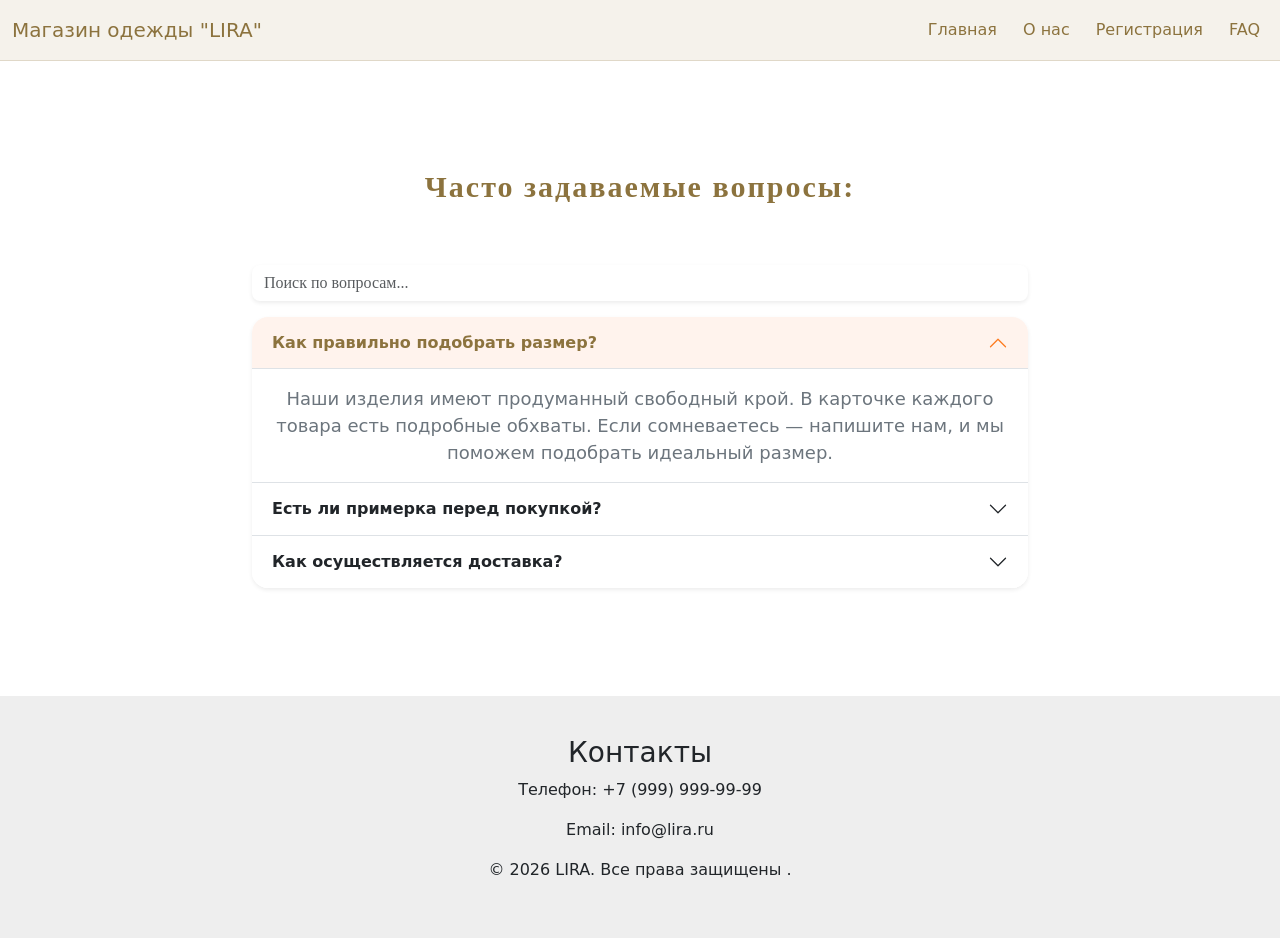
<file: FAQ.html>
<!DOCTYPE html>
<html lang="en">
<head>
    <meta charset="UTF-8">
    <meta name="viewport" content="width=device-width, initial-scale=1.0">
    <title>FAQ</title>
    <link href="https://cdn.jsdelivr.net/npm/bootstrap@5.3.8/dist/css/bootstrap.min.css" rel="stylesheet"
     integrity="sha384-sRIl4kxILFvY47J16cr9ZwB07vP4J8+LH7qKQnuqkuIAvNWLzeN8tE5YBujZqJLB" crossorigin="anonymous">
     <link rel="stylesheet" href="./style.css" />
</head>
<body>

    <nav class="navbar navbar-expand-lg my-navbar">
       <div class="container-fluid">
           <a class="navbar-brand" href="index.html">Магазин одежды "LIRA"</a>
              <button class="navbar-toggler" type="button" data-bs-toggle="collapse" data-bs-target="#navbarNav" >
                 <span class="navbar-toggler-icon"></span>
              </button>
                    <div class="collapse navbar-collapse" id="navbarNav">
                       <ul class="navbar-nav ms-auto">
                          <li class="nav-item"><a class="nav-link" href="./index.html">Главная</a></li>
                          <li class="nav-item"><a class="nav-link" href="./about.html">О нас</a></li>
                          <li class="nav-item"><a class="nav-link" href="./register.html">Регистрация</a></li>
                         <li class="nav-item"><a class="nav-link" href="./FAQ.html">FAQ</a></li>
                      </ul>   
                   </div>
       </div>
  </nav>
  <main>
            <section class="py-5">
                    <div class="container" style="max-width: 800px;">
                        <h3 class=" mb-3">Часто задаваемые вопросы:</h3>
                        <div class="mb-3">
                            <input
                                type="text"
                                class="form-control form-controp-lg rounded-3 border-0 shadow-sm"
                                id="faqSearch"
                                placeholder="Поиск по вопросам...">
                        </div>

                        <div class="accordion accordion-flush shadow-sm rounded-4 overflow-hidden" id="faqAccordion">
                        
                        <div class="accordion-item">
                            <h2 class="accordion-header">
                                    <button class="accordion-button fw-bold" type="button" data-bs-toggle="collapse" data-bs-target="#faq1">
                                        Как правильно подобрать размер?
                                    </button>
                            </h2>
                            <div id="faq1" class="accordion-collapse collapse show" data-bs-parent="#faqAccordion">
                                <div class="accordion-body text-muted">
                                    Наши изделия имеют продуманный свободный крой. В карточке каждого товара есть подробные обхваты. Если сомневаетесь — напишите нам, и мы поможем подобрать идеальный размер.
                                </div>
                            </div>
                        </div>

                        <div class="accordion-item">
                            <h2 class="accordion-header">
                                    <button class="accordion-button collapsed fw-bold" type="button" data-bs-toggle="collapse" data-bs-target="#faq2">
                                        Есть ли примерка перед покупкой?
                                    </button>
                            </h2>
                            <div id="faq2" class="accordion-collapse collapse" data-bs-parent="#faqAccordion">
                                    <div class="accordion-body text-muted">
                                        Да, при доставке курьером у вас есть 15 минут на примерку. Вы можете оплатить только то, что вам идеально подошло.
                                    </div>
                            </div>
                        </div>

                        <div class="accordion-item">
                            <h2 class="accordion-header">
                                    <button class="accordion-button collapsed fw-bold" type="button" data-bs-toggle="collapse" data-bs-target="#faq3">
                                        Как осуществляется доставка?
                                    </button>
                            </h2>
                            <div id="faq3" class="accordion-collapse collapse" data-bs-parent="#faqAccordion">
                                    <div class="accordion-body text-muted">
                                        Мы доставляем заказы по всей Кыргызстану. Доставка осуществляется курьером или почтой. Сроки зависят от вашего региона.
                                    </div>
                            </div>
                    </div>
            </section>
    </main>
        <footer>
      <div class="container">
            <h3>Контакты</h3>
            <p>Телефон: +7 (999) 999-99-99</p>
            <p>Email: info@lira.ru</p>
            <p>© 2026 LIRA. Все права защищены .</p>
      </div>
    </footer>

            <script
                src="https://cdn.jsdelivr.net/npm/bootstrap@5.3.8/dist/js/bootstrap.bundle.min.js"
                integrity="sha384-FKyoEForCGlyvwx9Hj09JcYn3nv7wiPVlz7YYwJrWVcXK/BmnVDxM+D2scQbITxI"
                crossorigin="anonymous">
            </script>
            <script src="./script.js"></script>

    
</body>
</html>
</file>
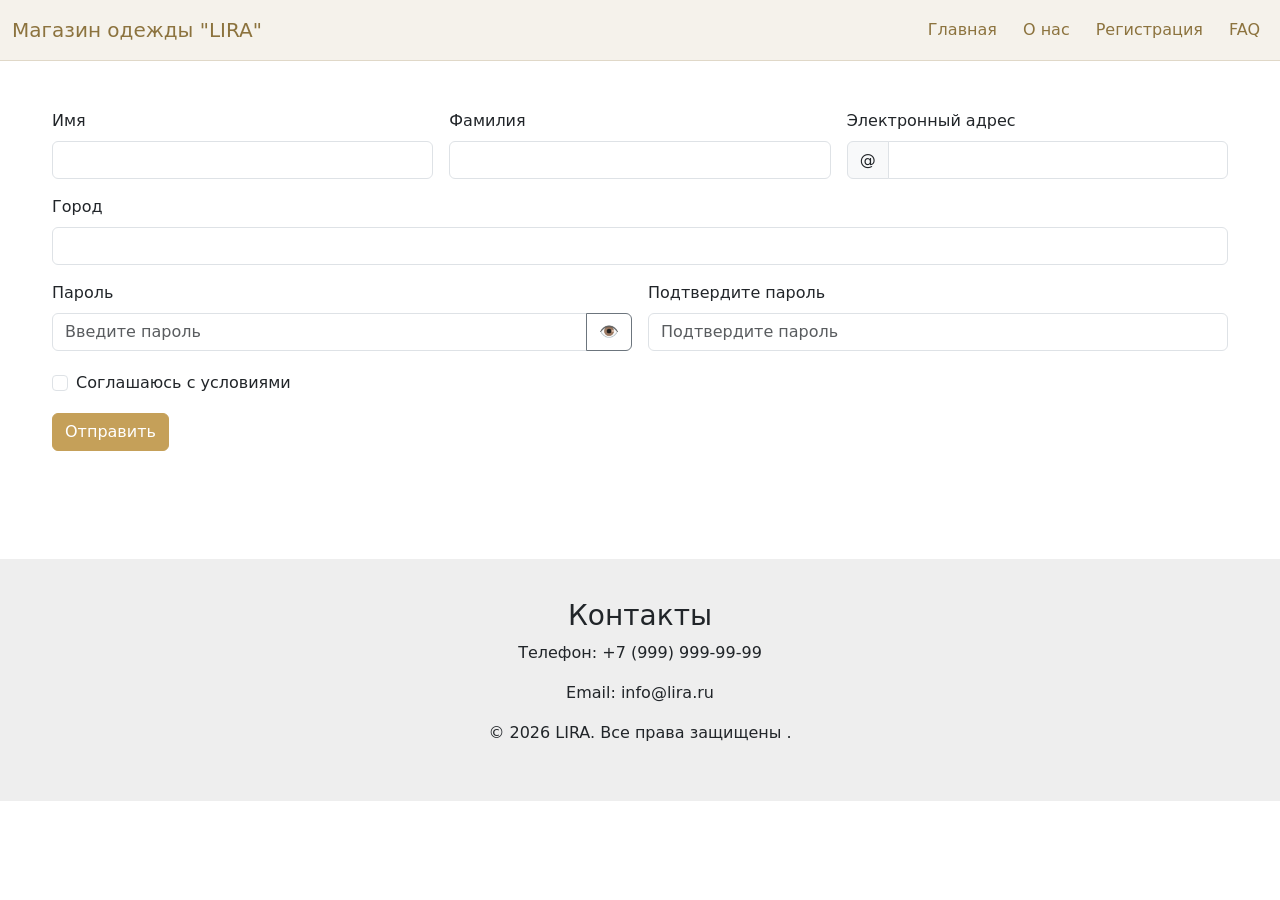
<file: register.html>
<!DOCTYPE html>
<html lang="en">
<head>
    <meta charset="UTF-8">
    <meta name="viewport" content="width=device-width, initial-scale=1.0">
    <title>Регистрация</title>
    <link href="https://cdn.jsdelivr.net/npm/bootstrap@5.3.8/dist/css/bootstrap.min.css" rel="stylesheet"
     integrity="sha384-sRIl4kxILFvY47J16cr9ZwB07vP4J8+LH7qKQnuqkuIAvNWLzeN8tE5YBujZqJLB" crossorigin="anonymous">
     <link rel="stylesheet" href="./style.css" />
</head>
<body>
    <nav class="navbar navbar-expand-lg my-navbar">
       <div class="container-fluid">
           <a class="navbar-brand" href="index.html">Магазин одежды "LIRA"</a>
              <button class="navbar-toggler" type="button" data-bs-toggle="collapse" data-bs-target="#navbarNav" >
                 <span class="navbar-toggler-icon"></span>
              </button>
                    <div class="collapse navbar-collapse" id="navbarNav">
                       <ul class="navbar-nav ms-auto">
                          <li class="nav-item"><a class="nav-link" href="./index.html">Главная</a></li>
                          <li class="nav-item"><a class="nav-link" href="./about.html">О нас</a></li>
                          <li class="nav-item"><a class="nav-link" href="./register.html">Регистрация</a></li>
                         <li class="nav-item"><a class="nav-link" href="./FAQ.html">FAQ</a></li>
                      </ul>   
                   </div>
       </div>
  </nav>
      
<main>
  <div class="container py-5">
    <form class="row g-3" id="registrationForm">
      <div class="col-md-4">
        <label for="validationDefault01" class="form-label">Имя</label>
        <input type="text" class="form-control" id="validationDefault01" value="" required>
     </div>

            <div class="col-md-4">
                <label for="validationDefault02" class="form-label">Фамилия</label>
                <input type="text" class="form-control" id="validationDefault02" value="" required>
            </div>

            <div class="col-md-4">
                <label for="validationDefaultUsername" class="form-label">Электронный адрес</label>
                <div class="input-group">
                <span class="input-group-text" id="inputGroupPrepend2">@</span>
                <input type="text" class="form-control" id="validationDefaultUsername" aria-describedby="inputGroupPrepend2" required>
                </div>
            </div>

            <div class="col-md-12">
                <label for="validationDefault03" class="form-label">Город</label>
                <input type="text" class="form-control" id="validationDefault03" required>
            </div>

             <div class="col-md-6">
                    <label for="userPassword" class="form-label">Пароль</label>
                    <div class="input-group">
                        <input 
                            type="password" 
                            id="userPassword" 
                            class="form-control" 
                            placeholder="Введите пароль"
                        >
                        <button 
                            class="btn btn-outline-secondary" 
                            type="button" 
                            id="togglePasswordBtn"
                            >
                            👁️
                        </button>
                    </div>
             </div>

             <div class="col-md-6"> 
                <label for="confirmPassword" class="form-label">Подтвердите пароль</label>
                <input type="password" class="form-control" id="confirmPassword" class= "form-control" placeholder="Подтвердите пароль" required>
                <div id="passwordError" class="text-danger small mt-1" ></div>
            </div>

            
            <div class="col-12 mt-3">
                <div class="form-check">
                <input class="form-check-input" type="checkbox" value="" id="invalidCheck2" required>
                <label class="form-check-label" for="invalidCheck2">
                    Соглашаюсь с условиями
                </label>
                </div>
            </div>

            <div class="col-12">
               <button class="btn btn-primary" type="submit">Отправить</button>
            </div>
    </form>

  </div>
</main>
<footer>
             <div class="container">
                 <h3>Контакты</h3>
                 <p>Телефон: +7 (999) 999-99-99</p>
                 <p>Email: info@lira.ru</p>
                 <p>© 2026 LIRA. Все права защищены .</p>
             </div>
        </footer>
         <script
                src="https://cdn.jsdelivr.net/npm/bootstrap@5.3.8/dist/js/bootstrap.bundle.min.js"
>
            </script>
        <script src="./script.js"></script>
</body>
</html>
</file>
<file: style.css>
.header {
  display: flex;
  align-items: center;
  width: 100%;
  justify-content: space-between;
  gap: 16px;
  flex-wrap: wrap;
}

.logoImg {
  width: 50px;
  height: auto;
}

.brand {
  text-align: center;
  font-size: 30px;
  margin-bottom: 20px;
  margin-top: 60px;
  font-family: Georgia,serif;
  font-weight: bold;
  color: #c59b27;
  letter-spacing: 2px;
}

.br-name {
  color: #085122;
  font-family: Georgia,serif;
  font-weight: bold;
  letter-spacing: 2px;
}

.navbar-nav {
  display: flex;
  gap: 10px;
  list-style: none;
  flex-wrap: wrap;
}

.navbar-nav .nav-link {
  color: #8c733e !important;
  font-weight: 500;
  text-decoration: none;
  padding: 10px;
  border-radius: 5px;
  transition: 0.4s; 
}

.navbar-nav .nav-link:hover {
  background: #d6c79f;
}

.cardBlock1 {
  display: grid;
  grid-template-columns: repeat(4, minmax(0, 1fr));
  gap: 20px;
  justify-content: center;
}

.card {
  background: #eee;
  border-radius: 15px;
  overflow: hidden;
  box-shadow: 1px 11px 10px #939191;
  transition: 0.4s;
  width: 100%;
  max-width: 260px;
  margin: 0 auto;
}

.card:hover {
  transform: scale(1.1) rotate(2deg);
}

.imageCard {
  width: 100%;
  height: 260px;
  object-fit: contain;
  display: block;
  background: #f7f3ee;
  padding: 10px;
  border-bottom: 1px solid rgba(0,0,0,0.05);
}

.cardText {
  padding: 10px;
  font-family: Georgia,serif;
  font-weight: bold;
  color: #c59b27;
  letter-spacing: 2px;
}

.container {
  max-width: 1200px; 
  width: 100%; 
  margin: 0 auto; 
  padding: 0 12px;
}

footer {
  background: #eee;
  padding: 40px 0;
  text-align: center;
  margin-top: 60px;
  flex-shrink: 0 !important;
}

.btn-primary {
  background-color: #c5a059 !important;
  border-color: #c5a059 !important;
  color: #fff !important;
}

.btn-primary:hover {
  background-color: #a68443 !important; 
  border-color: #a68443 !important;
}

.form-control:focus {
  border-color: #c5a059 !important;
  box-shadow: 0 0 0 0.25rem rgba(197, 160, 89, 0.25) !important; 
}

.form-check-input:checked {
  background-color: #c5a059 !important; 
  border-color: #c5a059 !important;
}

.form-check-input:focus {
  border-color: #c5a059 !important;
  box-shadow: 0 0 0 0.25rem rgba(197, 160, 89, 0.25) !important;
}

.my-navbar {
  background-color: #f5f2eb !important; 
  border-bottom: 1px solid #e0d8c8;     
}

.my-navbar .navbar-brand,
.my-navbar .nav-link {
  color: #8c733e !important;
  font-weight: 500;
}

.my-navbar .nav-link:hover {
  color: #6e592f !important;
}

.mb-3{
  font-size: 30px;
  margin-bottom: 20px;
  margin-top: 60px;
  font-family: Georgia,serif;
  font-weight: bold;
  color: #8c733e;
  text-align: center;
  letter-spacing: 2px;
}

.text-muted {
  color: #6c757d !important;
  text-align: center;
  font-size: 18px;
  line-height: 1.5;
}

.card.no-hover:hover {
  transform: none !important;
  box-shadow: 0 .125rem .25rem rgba(0, 0, 0, .075) !important; 
  transition: none !important;
}

.card.no-hover .card-img-top {
  border-top-left-radius: var(--bs-border-radius-xl);
  border-top-right-radius: var(--bs-border-radius-xl);
  object-fit: cover;
  height: 220px; 
}

review-avatar {
  width: 50px;
  height: 50px;
  object-fit: cover;
}

.x-small {
  font-size: 0.8rem;
}

.reviews-section {
  background-color: #fafafa; 
}

.review-avatar {
  width: 60px !important;        
  height: 60px !important;       
  border-radius: 50%;            
  object-fit: cover;             
  margin-right: 15px;            
  flex-shrink: 0;                
}

.x-small {
  font-size: 0.8rem;
}

.accordion-button:not(.collapsed) {
  color: #8c733e;
  background-color: #fff3ed;
}

.accordion-button:not(.collapsed)::after {
  filter: invert(53%) sepia(89%) saturate(1598%) hue-rotate(346deg) brightness(101%) contrast(98%);
}

.accordion-button:focus {
  border-color: #c5a059 ;
  box-shadow: 0 0 0 0.25rem rgba(253, 126, 20, 0.25);
}

@media (max-width: 992px) {
  .cardBlock1 {
    grid-template-columns: repeat(2, minmax(0, 1fr));
  }

  .header {
    flex-direction: column;
    align-items: center;
  }

  .brand {
    font-size: 26px;
  }
}

@media (max-width: 576px) {
  .cardBlock1 {
    grid-template-columns: 1fr;
  }

  .card {
    max-width: 100%;
  }

  .imageCard {
    height: 240px;
  }

  .brand {
    font-size: 22px;
    margin-top: 30px;
  }

  .navbar-nav {
    flex-direction: column;
    align-items: stretch;
  }

  .card:hover {
    transform: none;
  }
}
</file>
